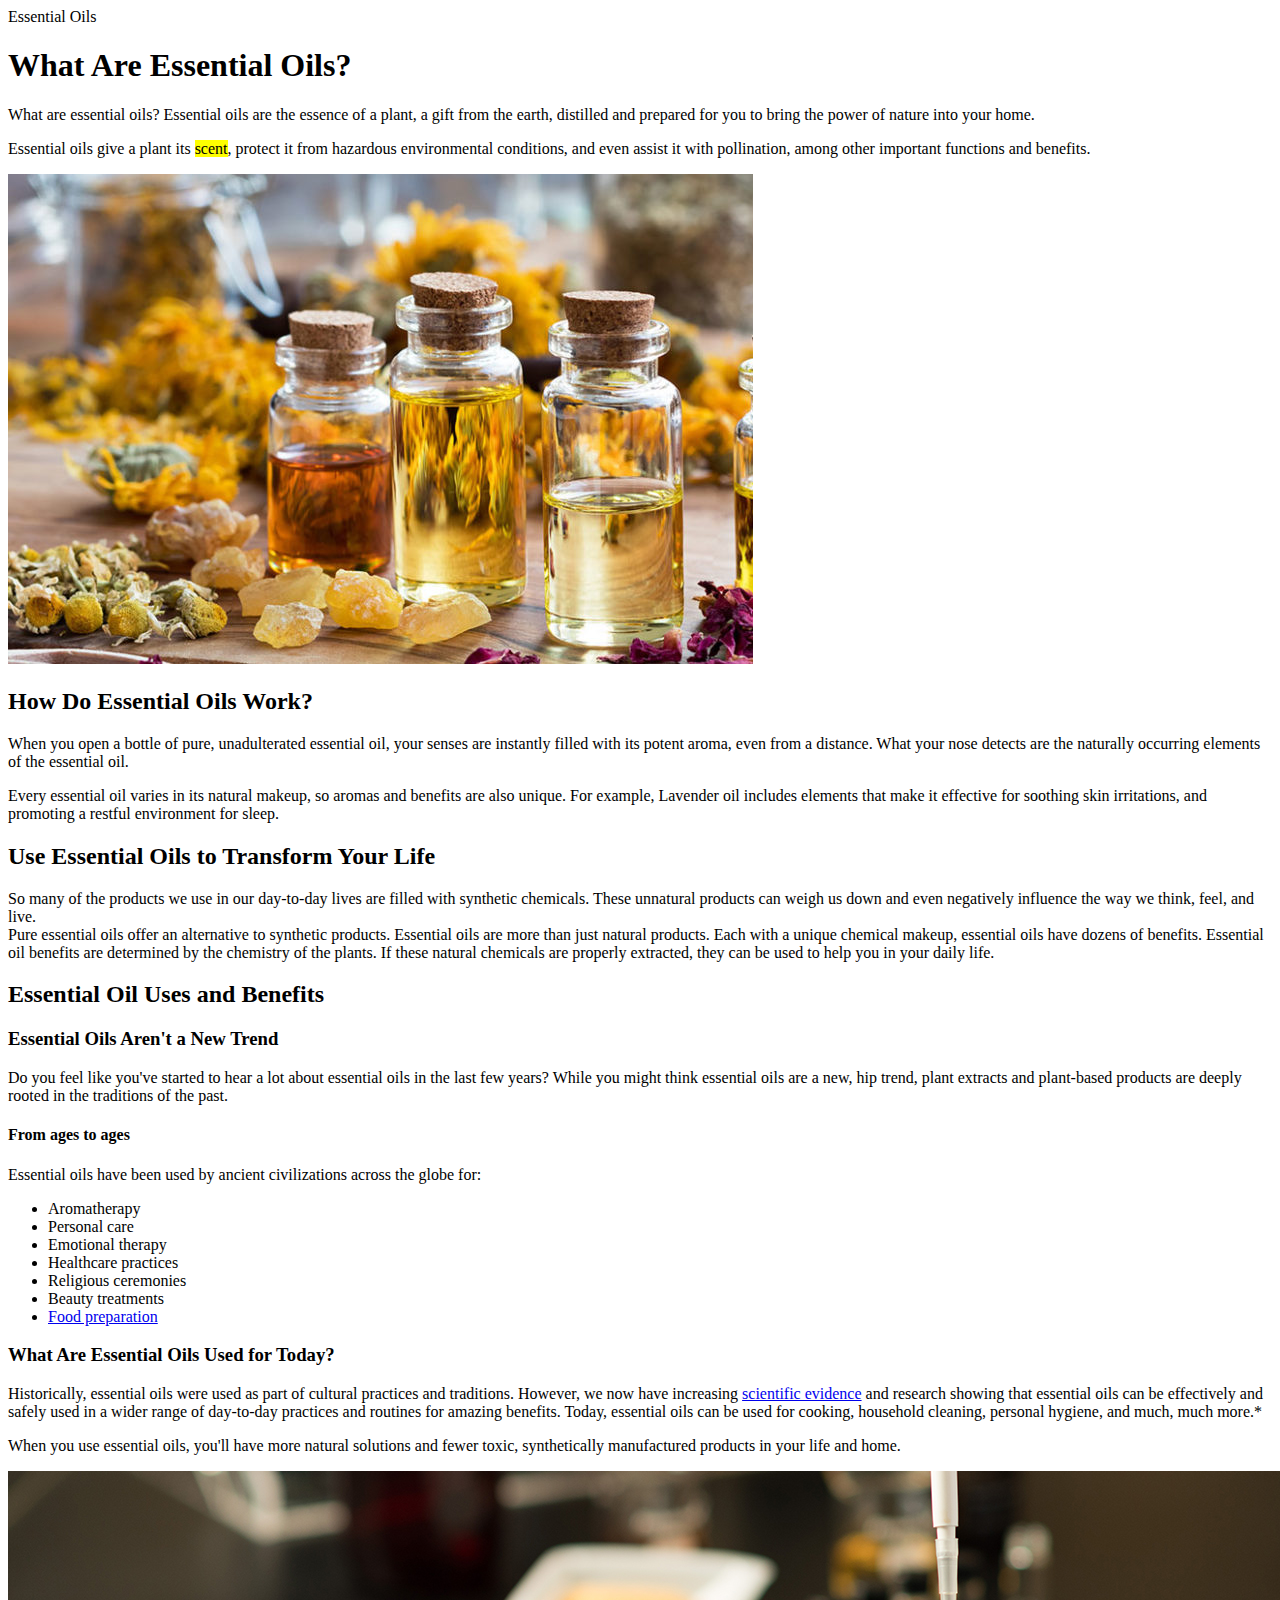
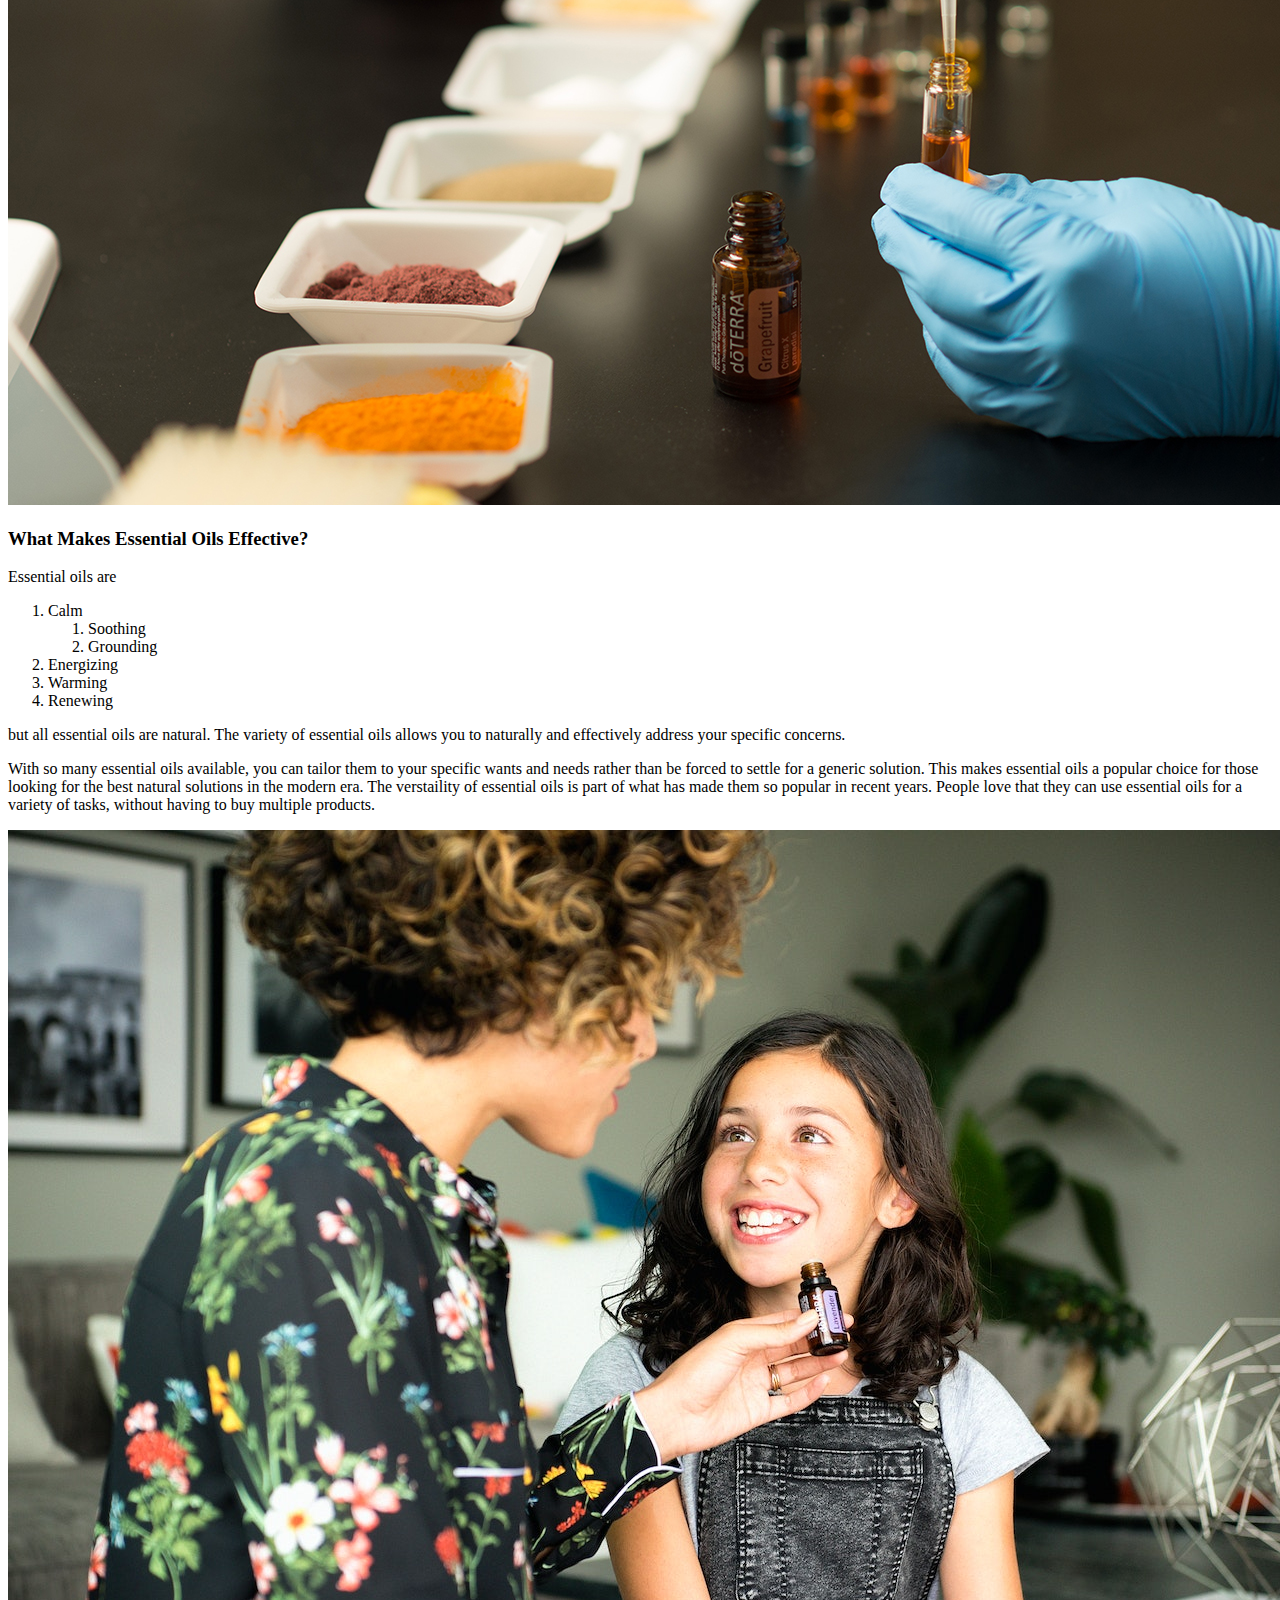
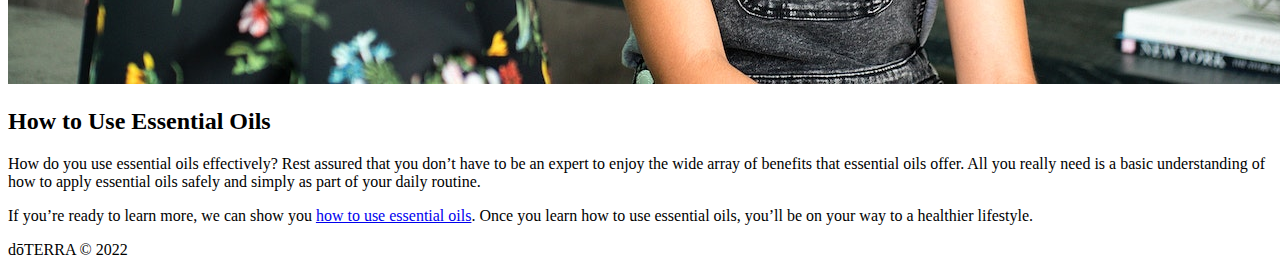
<file: lesson_2/index.html>
<!DOCTYPE html>
<html lang="en">
  <head>
    <meta charset="UTF-8" />
    <meta http-equiv="X-UA-Compatible" content="IE=edge" />
    <meta name="viewport" content="width=device-width, initial-scale=1.0" />
    <title>Lesson 2</title>
  </head>
  <body>
    <header>Essential Oils</header>
    <main>
      <h1>What Are Essential Oils?</h1>
      <p>
        What are essential oils? Essential oils are the essence of a plant, a
        gift from the earth, distilled and prepared for you to bring the power
        of nature into your home.
      </p>

      <p>
        Essential oils give a plant its <mark>scent</mark>, protect it from
        hazardous environmental conditions, and even assist it with pollination,
        among other important functions and benefits.
      </p>
      <img src="img/1.jpeg" alt="Essential oils" />
      <h2>How Do Essential Oils Work?</h2>
      <p>
        When you open a <span>bottle of pure</span>, unadulterated essential
        oil, your senses are instantly filled with its potent aroma, even from a
        distance. What your nose detects are the naturally occurring elements of
        the essential oil.
      </p>
      <p>
        Every essential oil varies in its natural makeup, so aromas and benefits
        are also unique. For example, Lavender oil includes elements that make
        it effective for soothing skin irritations, and promoting a restful
        environment for sleep.
      </p>
      <h2>Use Essential Oils to Transform Your Life</h2>
      <p>
        So many of the products we use in our day-to-day lives are filled with
        synthetic chemicals. These unnatural products can weigh us down and even
        negatively influence the way we think, feel, and live.<br />Pure
        essential oils offer an alternative to synthetic products. Essential
        oils are more than just natural products. Each with a unique chemical
        makeup, essential oils have dozens of benefits. Essential oil benefits
        are determined by the chemistry of the plants. If these natural
        chemicals are properly extracted, they can be used to help you in your
        daily life.
      </p>
      <h2>Essential Oil Uses and Benefits</h2>
      <h3>Essential Oils Aren't a New Trend</h3>
      <p>
        Do you feel like you've started to hear a lot about essential oils in
        the last few years? While you might think essential oils are a new, hip
        trend, plant extracts and plant-based products are deeply rooted in the
        traditions of the past.
      </p>

      <h4>From ages to ages</h4>
      Essential oils have been used by ancient civilizations across the globe
      for:
      <ul>
        <li>Aromatherapy</li>
        <li>Personal care</li>
        <li>Emotional therapy</li>
        <li>Healthcare practices</li>
        <li>Religious ceremonies</li>
        <li>Beauty treatments</li>
        <li>
          <a
            target="_blank"
            href="https://www.wiley.com/en-us/Essential+Oils+in+Food+Processing:+Chemistry,+Safety+and+Applications-p-9781119149347"
            >Food preparation</a
          >
        </li>
      </ul>
      <h3>What Are Essential Oils Used for Today?</h3>
      <p>
        Historically, essential oils were used as part of cultural practices and
        traditions. However, we now have increasing
        <a target="_blank" href="https://www.doterra.com/US/en/science"
          >scientific evidence</a
        >
        and research showing that essential oils can be effectively and safely
        used in a wider range of day-to-day practices and routines for amazing
        benefits. Today, essential oils can be used for cooking, household
        cleaning, personal hygiene, and much, much more.*
      </p>
      <p>
        When you use essential oils, you'll have more natural solutions and
        fewer toxic, synthetically manufactured products in your life and home.
      </p>
      <img src="img/2.jpeg" alt="Scientific resourches" />
      <h3>What Makes Essential Oils Effective?</h3>
      <p>Essential oils are</p>
      <ol>
        <li>
          Calm
          <ol>
            <li>Soothing</li>
            <li>Grounding</li>
          </ol>
        </li>
        <li>Energizing</li>
        <li>Warming</li>
        <li>Renewing</li>
      </ol>
      <p>
        but all essential oils are natural. The variety of essential oils allows
        you to naturally and effectively address your specific concerns.
      </p>

      <p>
        With so many essential oils available, you can tailor them to your
        specific wants and needs rather than be forced to settle for a generic
        solution. This makes essential oils a popular choice for those looking
        for the best natural solutions in the modern era. The verstaility of
        essential oils is part of what has made them so popular in recent years.
        People love that they can use essential oils for a variety of tasks,
        without having to buy multiple products.
      </p>
      <img src="img/3.jpg" alt="Essential oils and people" />
      <h2>How to Use Essential Oils</h2>
      <p>
        How do you use essential oils effectively? Rest assured that you don’t
        have to be an expert to enjoy the wide array of benefits that essential
        oils offer. All you really need is a basic understanding of how to apply
        essential oils safely and simply as part of your daily routine.
      </p>
      <p>
        If you’re ready to learn more, we can show you
        <a
          target="_blank"
          href="https://www.doterra.com/US/en/using-essential-oils"
          >how to use essential oils</a
        >. Once you learn how to use essential oils, you’ll be on your way to a
        healthier lifestyle.
      </p>
    </main>
    <footer>dōTERRA © 2022</footer>
  </body>
</html>
</file>
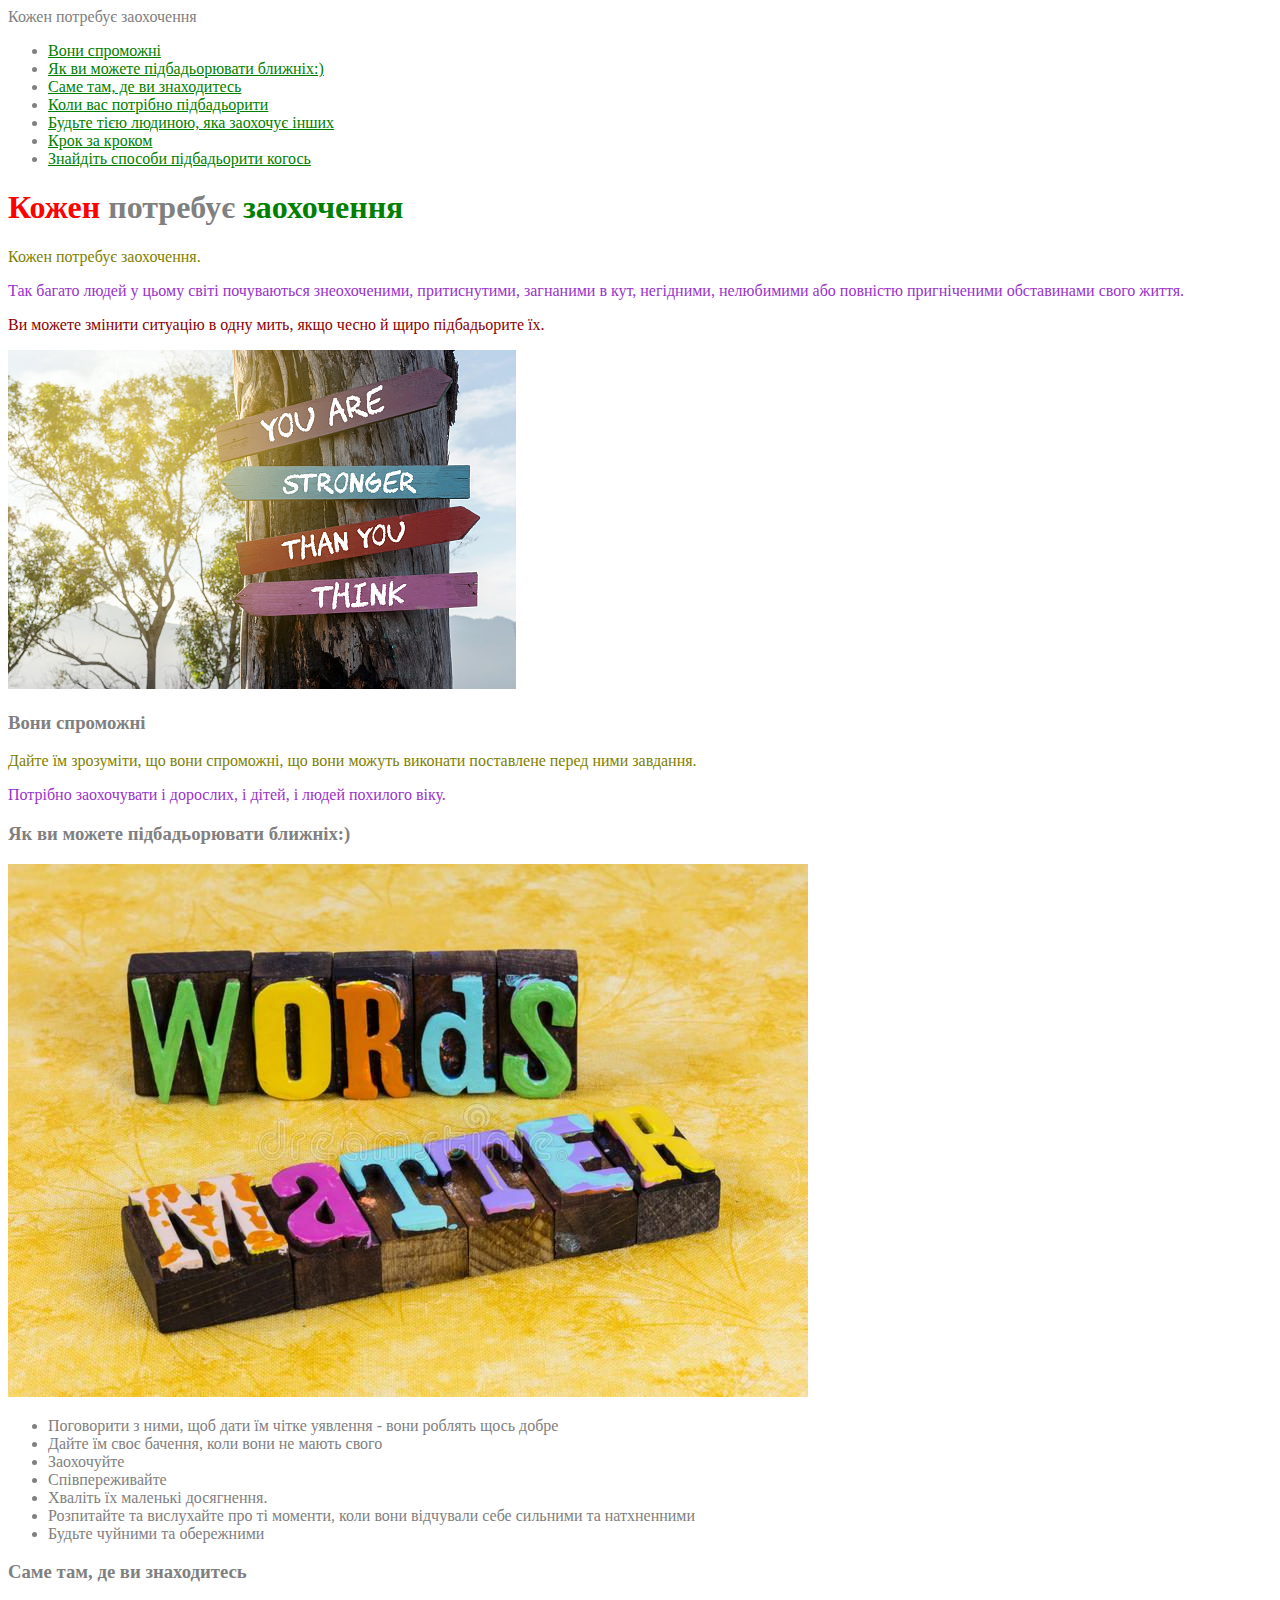
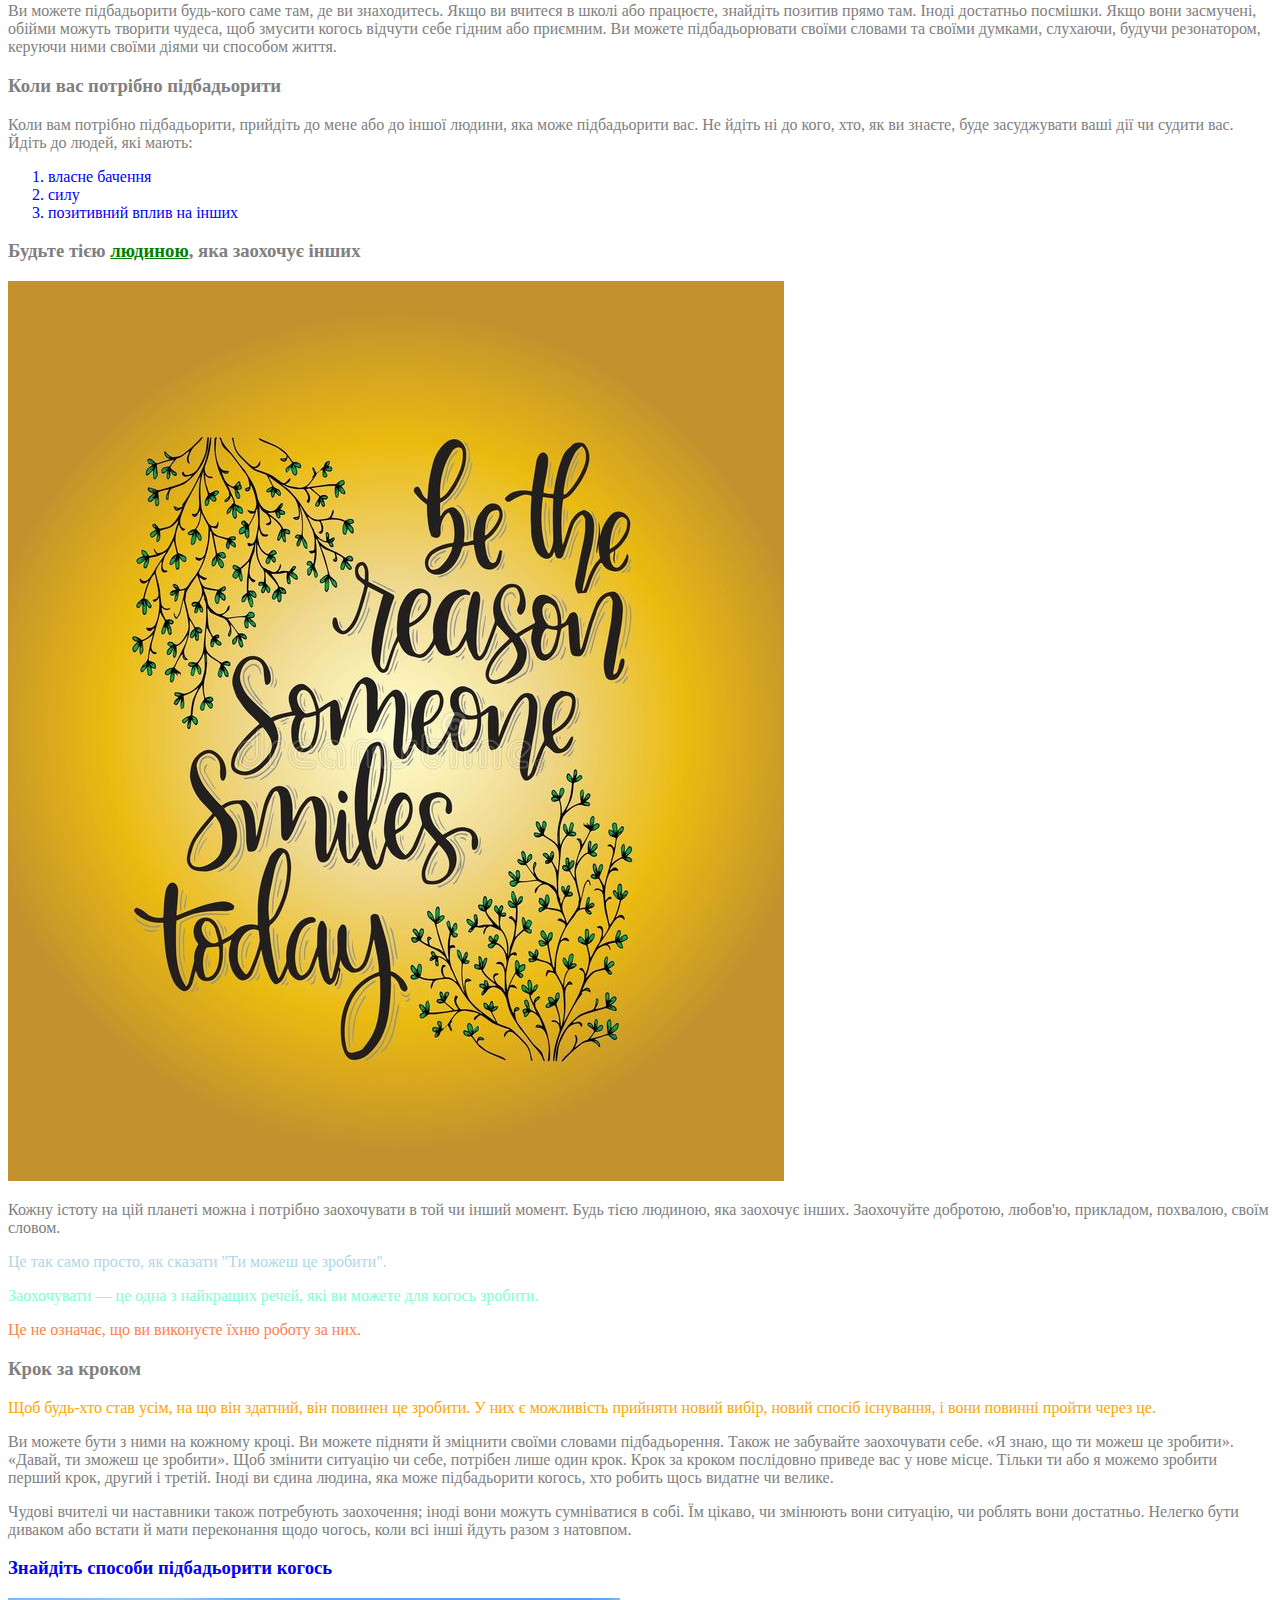
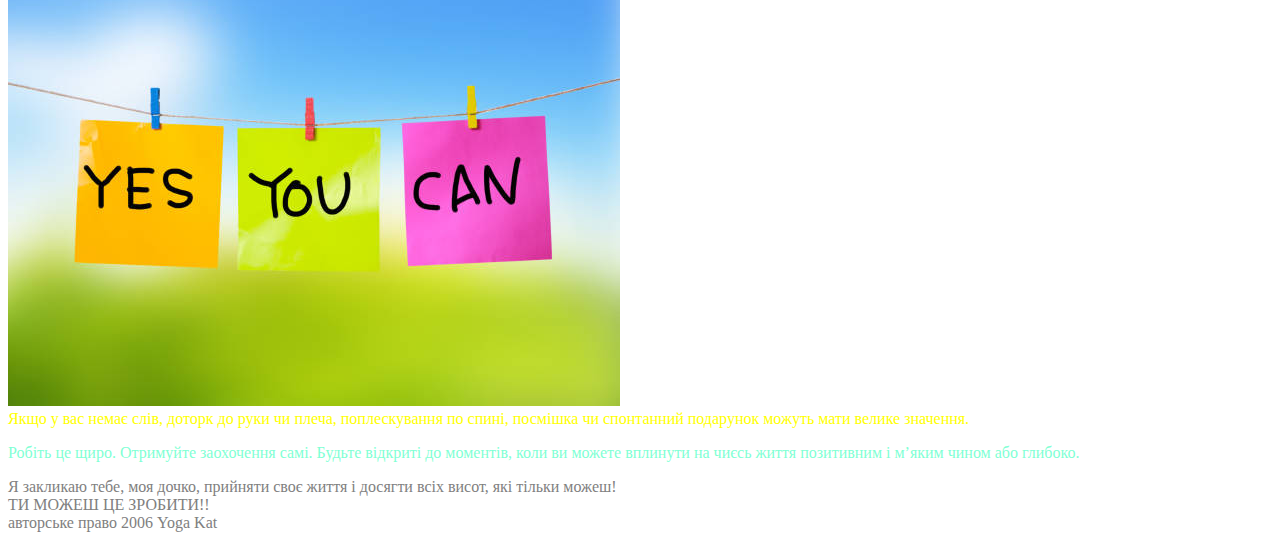
<file: lesson_3/index.html>
<!DOCTYPE html>
<html lang="uk">
  <head>
    <meta charset="UTF-8" />
    <meta http-equiv="X-UA-Compatible" content="IE=edge" />
    <meta name="viewport" content="width=device-width, initial-scale=1.0" />
    <link rel="stylesheet" href="css/style.css" />
    <title>Lesson 3</title>
  </head>
  <body>
    <header>Кожен потребує заохочення</header>
    <main>
      <ul class="lesson">
        <li><a href="#you-are-stronger">Вони спроможні</a></li>
        <li><a href="#how-to">Як ви можете підбадьорювати ближніх:)</a></li>
        <li><a href="#where">Cаме там, де ви знаходитесь</a></li>
        <li><a href="#when-you-need">Коли ваc потрібно підбадьорити</a></li>
        <li>
          <a href="#be-someone">Будьте тією людиною, яка заохочує інших</a>
        </li>
        <li><a href="#step-by-step">Крок за кроком</a></li>
        <li>
          <a href="#find-the-ways">Знайдіть способи підбадьорити когось</a>
        </li>
      </ul>
      <div>
        <h1><span id="red">Кожен</span> потребує <a>заохочення</a></h1>
        <p class="text">Кожен потребує заохочення.</p>
        <p>
          Так багато людей у ​​цьому світі почуваються знеохоченими,
          притиснутими, загнаними в кут, негідними, нелюбимими або повністю
          пригніченими обставинами свого життя.
        </p>
        <p>
          Ви можете змінити ситуацію в одну мить, якщо чесно й щиро підбадьорите
          їх.
        </p>

        <div id="you-are-stronger">
          <img src="img/2.jpeg" alt="Stronger" />
          <h3>Вони спроможні</h3>
          <p class="text">
            Дайте їм зрозуміти, що вони спроможні, що вони можуть виконати
            поставлене перед ними завдання.
          </p>
          <p>
            Потрібно заохочувати і дорослих, і дітей, і людей похилого віку.
          </p>
        </div>
      </div>
      <div id="how-to">
        <h3>Як ви можете підбадьорювати ближніх:)</h3>
        <img src="img/1.jpeg" alt="Words matters" />
        <ul>
          <li>
            Поговорити з ними, щоб дати їм чітке уявлення - вони роблять щось
            добре
          </li>
          <li>Дайте їм своє бачення, коли вони не мають свого</li>
          <li>Заохочуйте</li>
          <li>Cпівпереживайте</li>
          <li><span>Хваліть</span> їх маленькі досягнення.</li>
          <li>
            Розпитайте та вислухайте про ті моменти, коли вони відчували себе
            сильними та натхненними
          </li>
          <li>Будьте чуйними та обережними</li>
        </ul>
      </div>
      <div id="where">
        <h3>Cаме там, де ви знаходитесь</h3>
        <p>
          Ви можете підбадьорити будь-кого саме там, де ви знаходитесь. Якщо ви
          вчитеся в школі або працюєте, знайдіть позитив прямо там. Іноді
          достатньо посмішки. Якщо вони засмучені, обійми можуть творити чудеса,
          щоб змусити когось відчути себе гідним або приємним. Ви можете
          підбадьорювати своїми словами та своїми думками, слухаючи, будучи
          резонатором, керуючи ними своїми діями чи способом життя.
        </p>
      </div>
      <div id="when-you-need">
        <h3>Коли ваc потрібно підбадьорити</h3>
        <p>
          Коли вам потрібно підбадьорити, прийдіть до мене або до іншої людини,
          яка може підбадьорити вас. Не йдіть ні до кого, хто, як ви знаєте,
          буде засуджувати ваші дії чи судити вас. <br />
          Йдіть до людей, які мають:
        </p>
        <ol class="text">
          <li>власне бачення</li>
          <li>силу</li>
          <li>позитивний вплив на інших</li>
        </ol>
      </div>
      <div id="be-someone">
        <h3>
          Будьте тією
          <a
            href="https://www.reviveourhearts.com/articles/encouraging-one-another/"
            >людиною</a
          >, яка заохочує інших
        </h3>
        <img src="img/3.jpeg" alt="Make Someone Smiles" />
        <p>
          Кожну істоту на цій планеті можна і потрібно заохочувати в той чи
          інший момент. Будь тією людиною, яка заохочує інших. Заохочуйте
          добротою, любов'ю, прикладом, похвалою, своїм словом.
        </p>
        <div class="text">
          <p>Це так само просто, як сказати "Ти можеш це зробити".</p>
          <div>
            <p class="lesson">
              Заохочувати — це одна з найкращих речей, які ви можете для когось
              зробити.
            </p>
            <p>Це не означає, що ви виконуєте їхню роботу за них.</p>
          </div>
        </div>
      </div>
      <div id="step-by-step">
        <h3>Крок за кроком</h3>
        Щоб будь-хто став усім, на що він здатний, він повинен це зробити. У них
        є можливість прийняти новий вибір, новий спосіб існування, і вони
        повинні пройти через це.
        <p>
          Ви можете бути з ними на кожному кроці. Ви можете підняти й зміцнити
          своїми словами підбадьорення. Також не забувайте заохочувати себе. «Я
          знаю, що ти можеш це зробити». «Давай, ти зможеш це зробити». Щоб
          змінити ситуацію чи себе, потрібен лише один крок. Крок за кроком
          послідовно приведе вас у нове місце. Тільки ти або я можемо зробити
          перший крок, другий і третій. Іноді ви єдина людина, яка може
          підбадьорити когось, хто робить щось видатне чи велике.
        </p>
        <p>
          Чудові вчителі чи наставники також потребують заохочення; іноді вони
          можуть сумніватися в собі. Їм цікаво, чи змінюють вони ситуацію, чи
          роблять вони достатньо. Нелегко бути диваком або встати й мати
          переконання щодо чогось, коли всі інші йдуть разом з натовпом.
        </p>
      </div>
      <div class="text" id="find-the-ways">
        <h3>Знайдіть способи підбадьорити когось</h3>
        <img src="img/4.jpeg" alt="Yes You Can" />
        <div class="text">
          Якщо у вас немає слів, доторк до руки чи плеча, поплескування по
          спині, посмішка чи спонтанний подарунок можуть мати велике значення.
        </div>
        <p class="lesson text">
          Робіть це щиро. Отримуйте заохочення самі. Будьте відкриті до
          моментів, коли ви можете вплинути на чиєсь життя позитивним і м’яким
          чином або глибоко.
        </p>
      </div>
    </main>
    <footer>
      Я закликаю тебе, моя дочко, прийняти своє життя і досягти всіх висот, які
      тільки можеш! <br />
      ТИ МОЖЕШ ЦЕ ЗРОБИТИ!! <br />
      авторське право 2006 Yoga Kat
    </footer>
  </body>
</html>
</file>
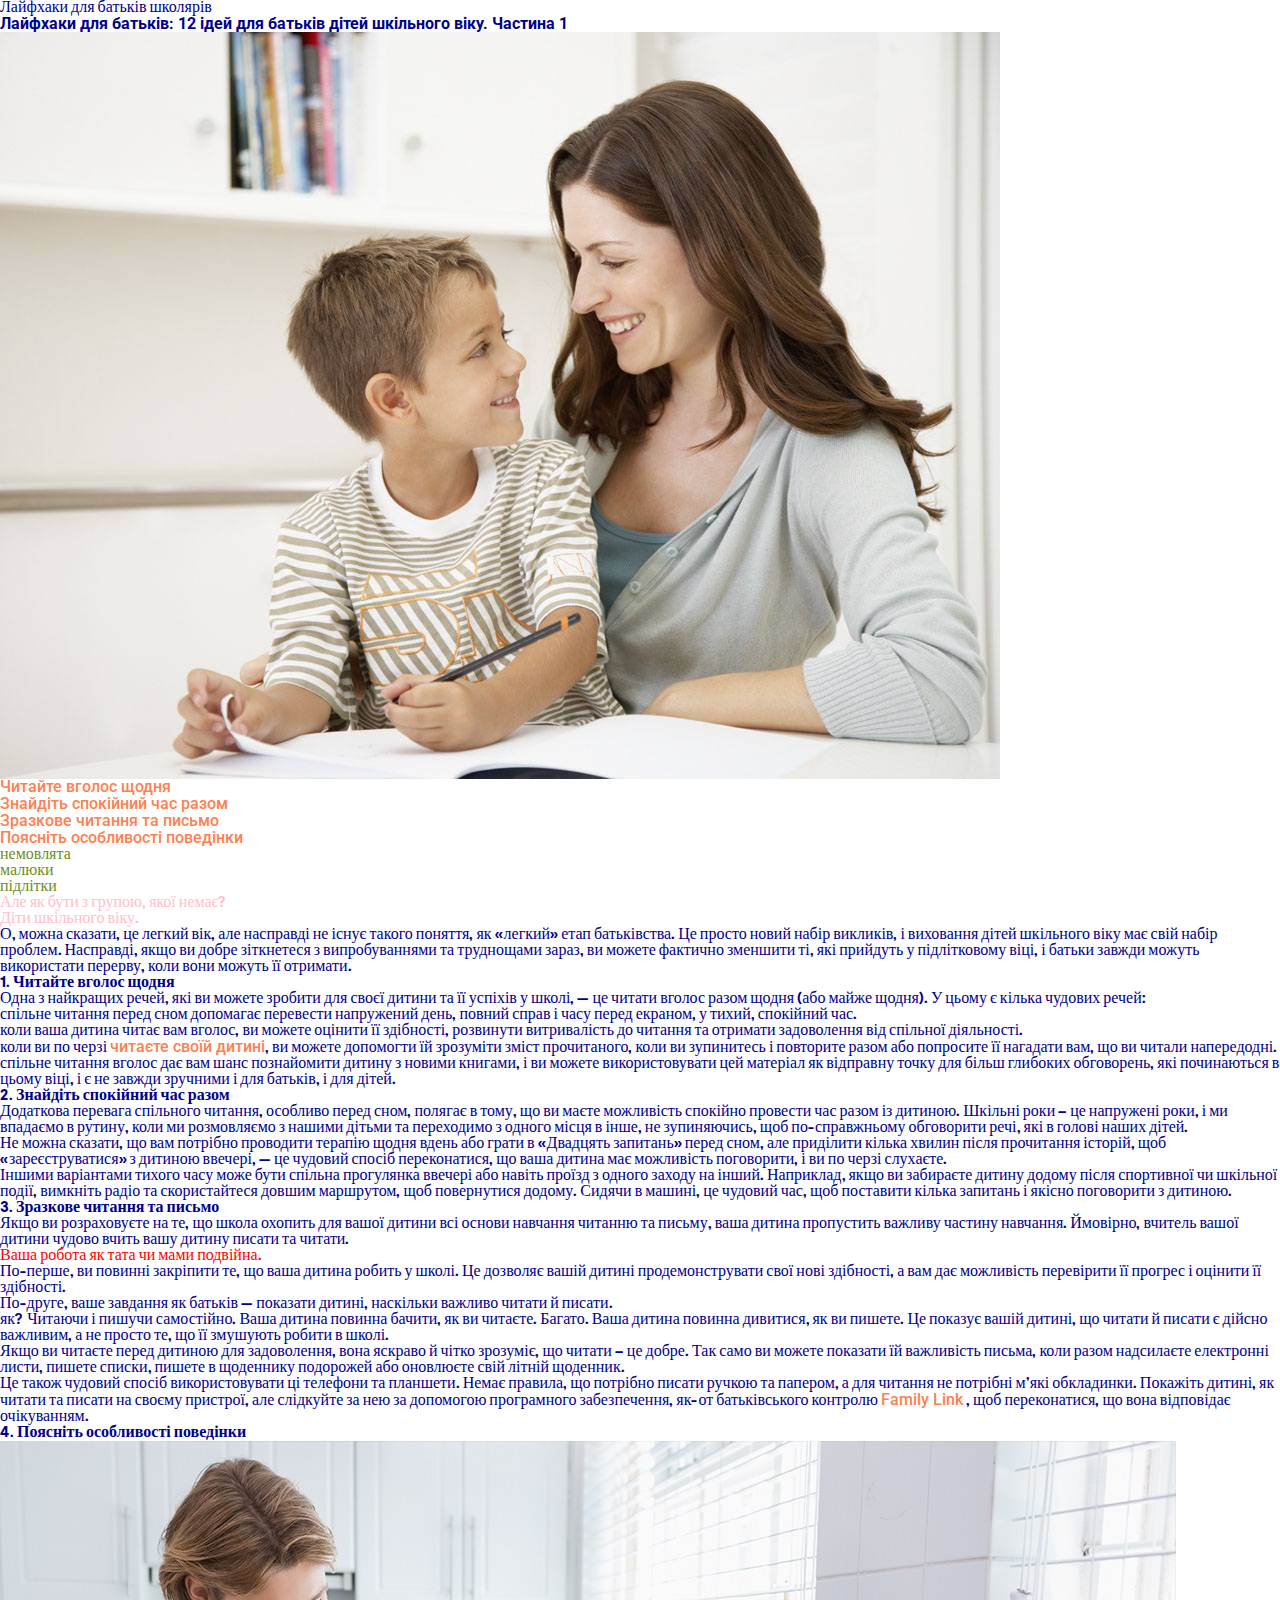
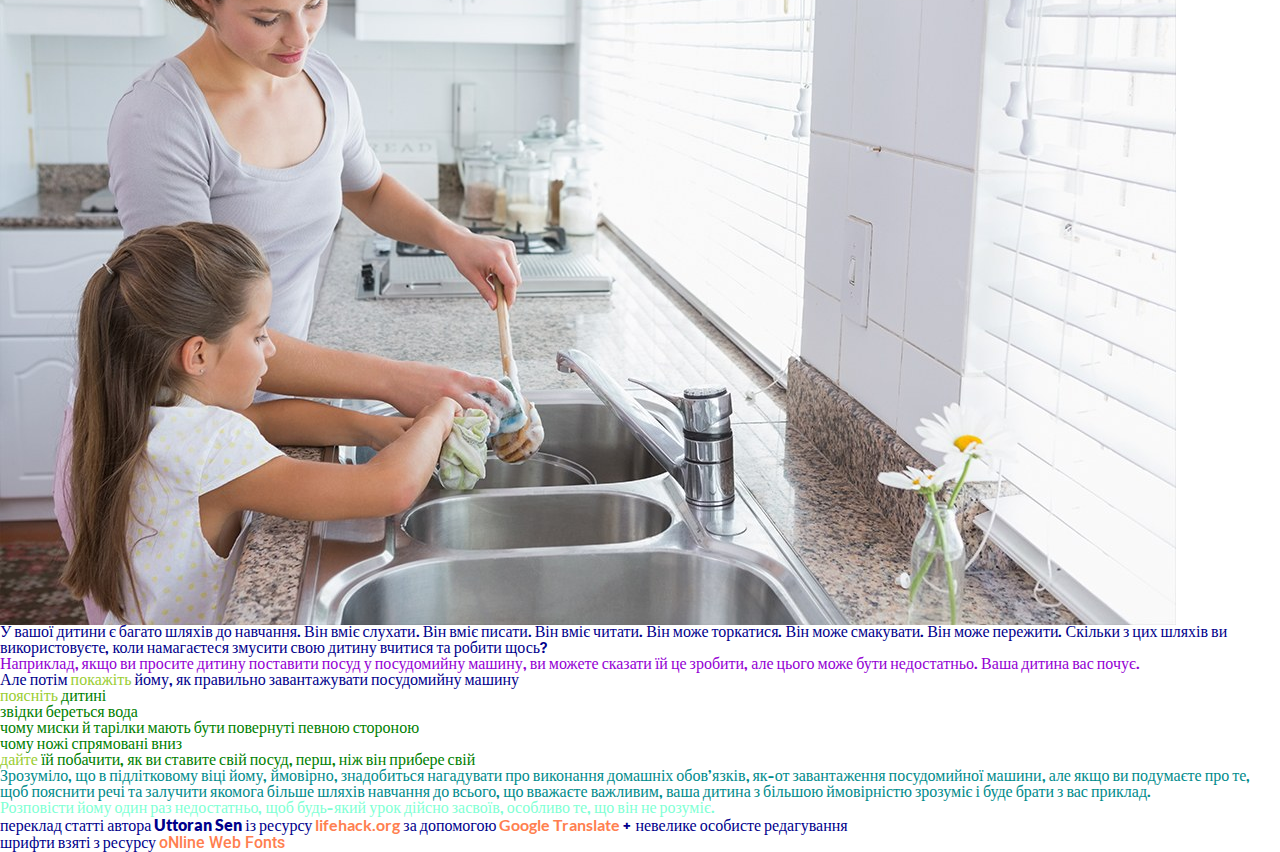
<file: lesson_4/index.html>
<!DOCTYPE html>
<html lang="uk">
  <head>
    <meta charset="UTF-8" />
    <meta http-equiv="X-UA-Compatible" content="IE=edge" />
    <meta name="viewport" content="width=device-width, initial-scale=1.0" />
    <link rel="stylesheet" href="css/reset.css" />
    <!-- тут -->
    <link rel="stylesheet" href="css/style.css" />
    <title>Lesson 4</title>
  </head>
  <body>
    <header>Лайфхаки для батьків школярів</header>
    <main>
      <div class="lesson">
        <h1 class="title">
          Лайфхаки для батьків: 12 ідей для батьків дітей шкільного віку.
          Частина 1
        </h1>
        <img src="img/1studying-together.jpeg" alt="studying together" />
      </div>
      <ol>
        <li><a href="#read-outloud-together">Читайте вголос щодня</a></li>
        <li><a href="#quiet-time-together">Знайдіть спокійний час разом</a></li>
        <li><a href="#reading-writing">Зразкове читання та письмо </a></li>
        <li>
          <a href="#explain-behaviors">Поясніть особливості поведінки </a>
        </li>
      </ol>
      <ul class="list">
        <li>немовлята</li>
        <li>малюки</li>
        <li>підлітки</li>
      </ul>
      <div>
        <p class="text">
          Але як бути з групою, якої немає? <br />
          Діти шкільного віку.
        </p>
        <p>
          О, можна сказати, це легкий вік, але насправді не існує такого
          поняття, як «легкий» етап батьківства. Це просто новий набір викликів,
          і виховання дітей шкільного віку має свій набір проблем. Насправді,
          якщо ви добре зіткнетеся з випробуваннями та труднощами зараз, ви
          можете фактично зменшити ті, які прийдуть у підлітковому віці, і
          батьки завжди можуть використати перерву, коли вони можуть її
          отримати.
        </p>
      </div>
      <div id="read-outloud-together">
        <h2 class="title">1. Читайте вголос щодня</h2>
        <p>
          Одна з найкращих речей, які ви можете зробити для своєї дитини та її
          успіхів у школі, — це читати вголос разом щодня (або майже щодня). У
          цьому є кілька чудових речей:
        </p>
      </div>
      <ul>
        <li>
          спільне читання перед сном допомагає перевести напружений день, повний
          справ і часу перед екраном, у тихий, спокійний час.
        </li>
        <li>
          коли ваша дитина читає вам вголос, ви можете оцінити її здібності,
          розвинути витривалість до читання та отримати задоволення від спільної
          діяльності.
        </li>
        <li>
          коли ви по черзі
          <a
            target="_blank"
            href="https://www.washingtonpost.com/news/parenting/wp/2016/05/04/5-ways-to-find-time-to-read-aloud-15-minutes-a-day-in-a-busy-world/"
            >читаєте своїй дитині</a
          >, ви можете допомогти їй зрозуміти зміст прочитаного, коли ви
          зупинитесь і повторите разом або попросите її нагадати вам, що ви
          читали напередодні.
        </li>
        <li>
          спільне читання вголос дає вам шанс познайомити дитину з новими
          книгами, і ви можете використовувати цей матеріал як відправну точку
          для більш глибоких обговорень, які починаються в цьому віці, і є не
          завжди зручними і для батьків, і для дітей.
        </li>
      </ul>
      <div id="quiet-time-together">
        <h2 class="title">2. Знайдіть спокійний час разом</h2>
        <p>
          Додаткова перевага спільного читання, особливо перед сном, полягає в
          тому, що ви маєте можливість спокійно провести час разом із дитиною.
          Шкільні роки – це напружені роки, і ми впадаємо в рутину, коли ми
          розмовляємо з нашими дітьми та переходимо з одного місця в інше, не
          зупиняючись, щоб по-справжньому обговорити речі, які в голові наших
          дітей.
        </p>
      </div>
      <div>
        <p>
          Не можна сказати, що вам потрібно проводити терапію щодня вдень або
          грати в «Двадцять запитань» перед сном, але приділити кілька хвилин
          після прочитання історій, щоб «зареєструватися» з дитиною ввечері, —
          це чудовий спосіб переконатися, що ваша дитина має можливість
          поговорити, і ви по черзі слухаєте.
        </p>
        <p>
          Іншими варіантами тихого часу може бути спільна прогулянка ввечері або
          навіть проїзд з одного заходу на інший. Наприклад, якщо ви забираєте
          дитину додому після спортивної чи шкільної події, вимкніть радіо та
          скористайтеся довшим маршрутом, щоб повернутися додому. Сидячи в
          машині, це чудовий час, щоб поставити кілька запитань і якісно
          поговорити з дитиною.
        </p>
      </div>
      <div id="reading-writing">
        <h2 class="title">3. Зразкове читання та письмо</h2>
        <p>
          Якщо ви розраховуєте на те, що школа охопить для вашої дитини всі
          основи навчання читанню та письму, ваша дитина пропустить важливу
          частину навчання. Ймовірно, вчитель вашої дитини чудово вчить вашу
          дитину писати та читати.
        </p>
      </div>
      <div>Ваша робота як тата чи мами подвійна.</div>
      <div>
        <p>
          По-перше, ви повинні закріпити те, що ваша дитина робить у школі. Це
          дозволяє вашій дитині продемонструвати свої нові здібності, а вам дає
          можливість перевірити її прогрес і оцінити її здібності. <br />
          По-друге, ваше завдання як батьків — показати дитині, наскільки
          важливо читати й писати.
        </p>
        <p>
          як? Читаючи і пишучи самостійно. Ваша дитина повинна бачити, як ви
          читаєте. Багато. Ваша дитина повинна дивитися, як ви пишете. Це
          показує вашій дитині, що читати й писати є дійсно важливим, а не
          просто те, що її змушують робити в школі.
        </p>
        <p>
          Якщо ви читаєте перед дитиною для задоволення, вона яскраво й чітко
          зрозуміє, що читати – це добре. Так само ви можете показати їй
          важливість письма, коли разом надсилаєте електронні листи, пишете
          списки, пишете в щоденнику подорожей або оновлюєте свій літній
          щоденник.
        </p>
        <p>
          Це також чудовий спосіб використовувати ці телефони та планшети. Немає
          правила, що потрібно писати ручкою та папером, а для читання не
          потрібні м’які обкладинки. Покажіть дитині, як читати та писати на
          своєму пристрої, але слідкуйте за нею за допомогою програмного
          забезпечення, як-от батьківського контролю
          <a
            target="_blank"
            href="https://play.google.com/store/apps/details?id=com.google.android.apps.kids.familylink&hl=en&gl=US"
            >Family Link</a
          >
          , щоб переконатися, що вона відповідає очікуванням.
        </p>
      </div>
      <div id="explain-behaviors">
        <h2 class="title">4. Поясніть особливості поведінки</h2>
        <img src="img/2washing-together.jpeg" alt="washing together" />
        <p>
          У вашої дитини є багато шляхів до навчання. Він вміє слухати. Він вміє
          писати. Він вміє читати. Він може торкатися. Він може смакувати. Він
          може пережити. Скільки з цих шляхів ви використовуєте, коли
          намагаєтеся змусити свою дитину вчитися та робити щось?
        </p>
      </div>
      <div class="text lesson">
        <p>
          Наприклад, якщо ви просите дитину поставити посуд у посудомийну
          машину, ви можете сказати їй це зробити, але цього може бути
          недостатньо. Ваша дитина вас почує.
        </p>
      </div>
      <ol class="list">
        <li></li>
          Але потім <span>покажіть</span> йому, як правильно завантажувати
          посудомийну машину
        </li>
        <li>
          <span>поясніть</span>
          дитині
          <ul>
            <li>звідки береться вода</li>
            <li>чому миски й тарілки мають бути повернуті певною стороною</li>
            <li>чому ножі спрямовані вниз</li>
          </ul>
        </li>
        <li>
          <span>дайте</span>
          їй побачити, як ви ставите свій посуд, перш, ніж він прибере свій
        </li>
      </ol>
      <div class="lesson">
        Зрозуміло, що в підлітковому віці йому, ймовірно, знадобиться нагадувати
        про виконання домашніх обов’язків, як-от завантаження посудомийної
        машини, але якщо ви подумаєте про те, щоб пояснити речі та залучити
        якомога більше шляхів навчання до всього, що вважаєте важливим, ваша
        дитина з більшою ймовірністю зрозуміє і буде брати з вас приклад.
        <p class="text">
          Розповісти йому один раз недостатньо, щоб будь-який урок дійсно
          засвоїв, особливо те, що він не розуміє.
        </p>
      </div>
    </main>
    <footer>
      переклад статті автора <span class="source">Uttoran Sen</span> із ресурсу
      <a
        class="source"
        target="_blank"
        href="https://www.lifehack.org/413904/parenting-hacks-12-essential-tips-for-parents-of-school-age-children"
        >lifehack.org</a
      >
      за допомогою
      <a
        class="source"
        target="_blank"
        href="https://translate.google.com/?hl=en&tab=TT"
        >Google Translate</a
      >
      + невелике особисте редагування <br />
      шрифти взяті з ресурсу
      <a target="_blank" href="http://www.onlinewebfonts.com"
        >oNline Web Fonts</a
      >
    </footer>
  </body>
</html>
</file>
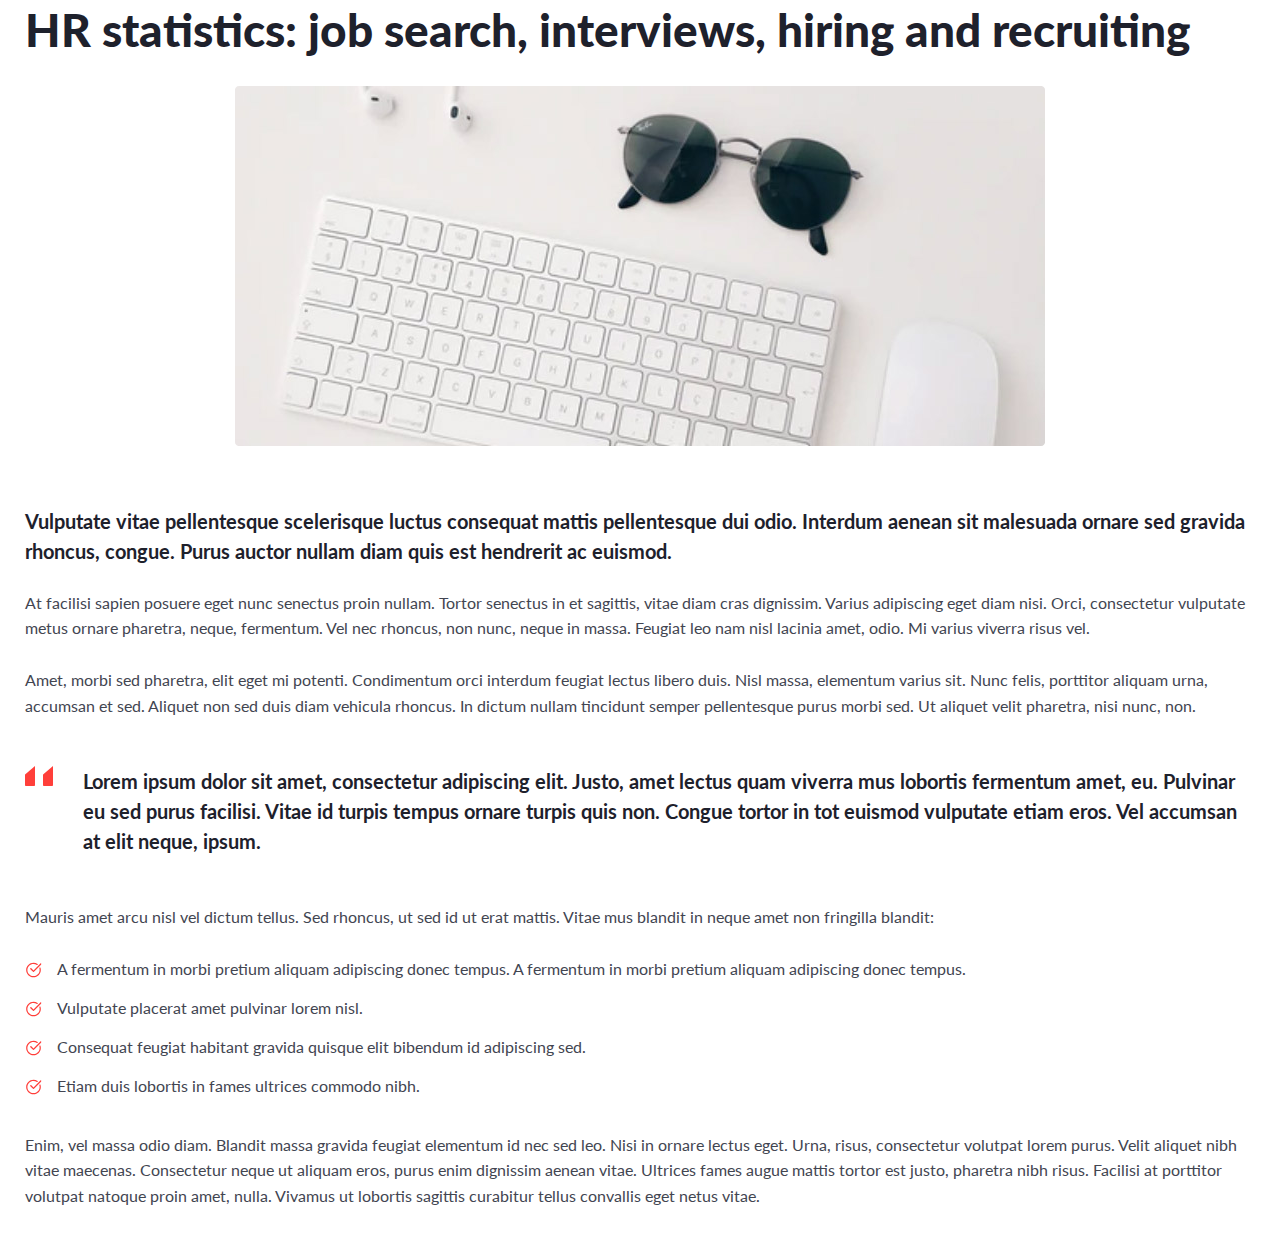
<file: lesson_7/index.html>
<!DOCTYPE html>
<html lang="en">
  <head>
    <meta charset="UTF-8" />
    <meta http-equiv="X-UA-Compatible" content="IE=edge" />
    <meta name="viewport" content="width=device-width, initial-scale=1.0" />
    <link rel="stylesheet" href="css/reset.css" />
    <link rel="stylesheet" href="css/style.css" />
    <title>Lesson 7</title>
  </head>
  <body>
    <header class="header"></header>
    <main class="page">
      <div class="page__container">
        <h1 class="page__title">
          HR statistics: job search, interviews, hiring and recruiting
        </h1>
        <div class="page__image">
          <img src="img/image.png" alt="Image" />
        </div>
        <div class="page__main-text">
          <p>
            Vulputate vitae pellentesque scelerisque luctus consequat mattis
            pellentesque dui odio. Interdum aenean sit malesuada ornare sed
            gravida rhoncus, congue. Purus auctor nullam diam quis est hendrerit
            ac euismod.
          </p>
        </div>
        <div class="page__text">
          <p>
            At facilisi sapien posuere eget nunc senectus proin nullam. Tortor
            senectus in et sagittis, vitae diam cras dignissim. Varius
            adipiscing eget diam nisi. Orci, consectetur vulputate metus ornare
            pharetra, neque, fermentum. Vel nec rhoncus, non nunc, neque in
            massa. Feugiat leo nam nisl lacinia amet, odio. Mi varius viverra
            risus vel.
          </p>
          <p>
            Amet, morbi sed pharetra, elit eget mi potenti. Condimentum orci
            interdum feugiat lectus libero duis. Nisl massa, elementum varius
            sit. Nunc felis, porttitor aliquam urna, accumsan et sed. Aliquet
            non sed duis diam vehicula rhoncus. In dictum nullam tincidunt
            semper pellentesque purus morbi sed. Ut aliquet velit pharetra, nisi
            nunc, non.
          </p>
        </div>
        <div class="page__quote">
          <p>
            Lorem ipsum dolor sit amet, consectetur adipiscing elit. Justo, amet
            lectus quam viverra mus lobortis fermentum amet, eu. Pulvinar eu sed
            purus facilisi. Vitae id turpis tempus ornare turpis quis non.
            Congue tortor in tot euismod vulputate etiam eros. Vel accumsan at
            elit neque, ipsum.
          </p>
        </div>
        <div class="page__text">
          <p>
            Mauris amet arcu nisl vel dictum tellus. Sed rhoncus, ut sed id ut
            erat mattis. Vitae mus blandit in neque amet non fringilla blandit:
          </p>
          <ul>
            <li>
              A fermentum in morbi pretium aliquam adipiscing donec tempus. A
              fermentum in morbi pretium aliquam adipiscing donec tempus.
            </li>
            <li>Vulputate placerat amet pulvinar lorem nisl.</li>
            <li>
              Consequat feugiat habitant gravida quisque elit bibendum id
              adipiscing sed.
            </li>
            <li>Etiam duis lobortis in fames ultrices commodo nibh.</li>
          </ul>
          <p>
            Enim, vel massa odio diam. Blandit massa gravida feugiat elementum
            id nec sed leo. Nisi in ornare lectus eget. Urna, risus, consectetur
            volutpat lorem purus. Velit aliquet nibh vitae maecenas. Consectetur
            neque ut aliquam eros, purus enim dignissim aenean vitae. Ultrices
            fames augue mattis tortor est justo, pharetra nibh risus. Facilisi
            at porttitor volutpat natoque proin amet, nulla. Vivamus ut lobortis
            sagittis curabitur tellus convallis eget netus vitae.
          </p>
        </div>
      </div>
      <footer class="footer"></footer>
    </main>
  </body>
</html>
</file>
<file: lesson_3/css/style.css>
* {
  color: grey;
}

div {
  color: orange;
}
a {
  color: green;
}

.text {
  color: pink;
}

#red {
  color: red;
}

div.text {
  color: yellow;
}

.lesson.text {
  color: violet;
}
.lesson,
.text {
  color: olive;
}
.text p {
  color: coral;
}

.text .lesson {
  color: aquamarine;
}

.text * {
  color: blue;
}

.text > p {
  color: lightblue;
}
.text ~ p {
  color: darkred;
}
.text + p {
  color: darkorchid;
}
</file>
<file: lesson_4/css/style.css>
@import url("https://fonts.googleapis.com/css2?family=Roboto:wght@400;500;700&display=swap");

@font-face {
  font-family: "Larsseit";
  src: url("../fonts/Larsseit-Regular.woff2") format("woff2"),
    url("../fonts/Larsseit-Regular.woff") format("woff");
  font-display: swap;
  font-weight: 400;
  font-style: normal;
}
@font-face {
  font-family: "Larsseit";
  src: url("../fonts/Larsseit-Medium.woff2") format("woff2"),
    url("../fonts/Larsseit-Medium.woff") format("woff");
  font-display: swap;
  font-weight: 500;
  font-style: normal;
}
@font-face {
  font-family: "Larsseit";
  src: url("../fonts/Larsseit-Bold.woff2") format("woff2"),
    url("../fonts/Larsseit-Bold.woff") format("woff");
  font-display: swap;
  font-weight: 700;
  font-style: normal;
}

@font-face {
  font-family: "Lato";
  src: url("../fonts/Lato-Regular.woff2") format("woff2"),
    url("../fonts/Lato-Regular.woff") format("woff");
  font-display: swap;
  font-weight: 400;
  font-style: normal;
}
@font-face {
  font-family: "Lato";
  src: url("../fonts/Lato-Bold.woff2") format("woff2"),
    url("../fonts/Lato-Bold.woff") format("woff");
  font-display: swap;
  font-weight: 700;
  font-style: normal;
}
@font-face {
  font-family: "Lato";
  src: url("../fonts/Lato-Black.woff2") format("woff2"),
    url("../fonts/Lato-Black.woff") format("woff");
  font-display: swap;
  font-weight: 900;
  font-style: normal;
}

body {
  font-family: "Larsseit";
  font-weight: 500;
}
* {
  color: darkblue;
}

div {
  color: red;
}
a {
  font-family: "Roboto";
  font-weight: 500;
  color: coral;
}

.text {
  color: pink;
}
.text.lesson p {
  color: darkviolet;
}
.lesson .text {
  color: aquamarine;
}
.lesson {
  color: darkcyan;
}
ul.list li {
  color: olivedrab;
}

ol.list li {
  color: green;
}

ol.list span {
  color: yellowgreen;
}

.title {
  font-family: "Roboto";
  font-weight: 700;
}

h2.title {
  font-family: "Larsseit";
  font-weight: 700;
}

span.source {
  font-family: "Lato";
  font-weight: 900;
}
a.source {
  font-family: "Lato";
  font-weight: 700;
}
</file>
<file: lesson_7/css/style.css>
@import url("https://fonts.googleapis.com/css?family=Lato:100,100italic,300,300italic,regular,italic,700,700italic,900,900italic&display=swap");

body {
  font-family: "Lato";
  color: #424551;
}

[class*="__container"] {
  max-width: 1230px;
  margin: 0 auto;
}
.page {
}
.page__container {
}
.page__title {
  font-size: 46px;
  font-weight: 900;
  line-height: 130%;
  margin-bottom: 26px;
  color: #1e212c;
}
.page__image {
  text-align: center;
  margin-bottom: 60px;
}
.page__image img {
  max-width: 100%;
}

.page__main-text {
  font-weight: 700;
  font-size: 20px;
  line-height: 150%;
  color: #1e212c;
  margin-bottom: 24px;
}

.page__text {
  line-height: 160%;
  margin-bottom: 48px;
}
.page__text p {
  margin-bottom: 26px;
}
.page__quote {
}

.page__quote p {
  font-weight: 700;
  font-size: 20px;
  line-height: 150%;
  color: #1e212c;
  margin-bottom: 48px;
  padding-left: 58px;
  background: url("../img/icons/braces.svg") 0 0 no-repeat;
}
.page__text ul {
  margin-bottom: 24px;
}

.page__text li {
  background: url("../img/icons/check.svg") 0 6px no-repeat;
  padding-left: 32px;
  min-height: 35px;
  margin-bottom: 4px;
}
</file>
